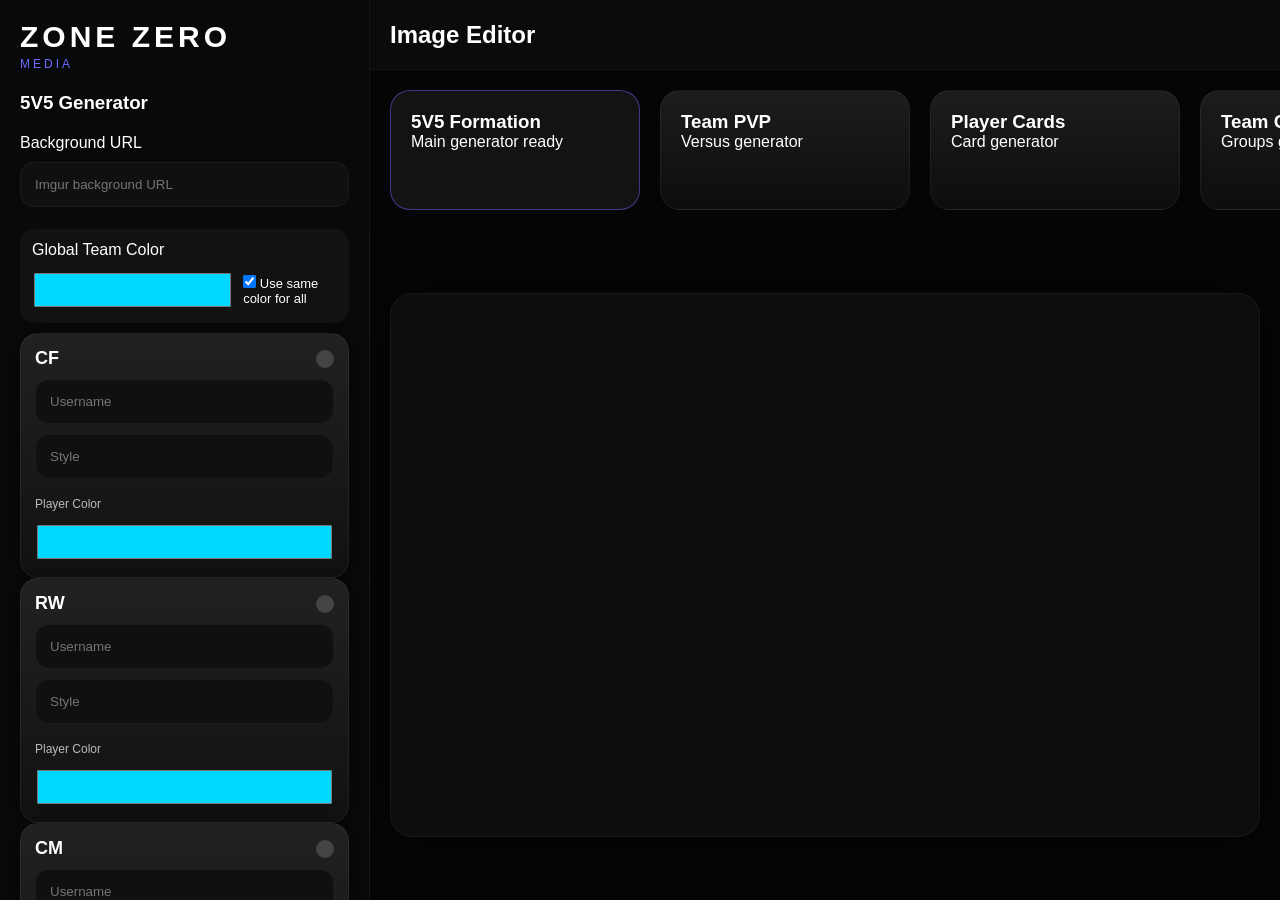
<file: index.html>
<!DOCTYPE html>
<html lang="en">
<head>
<meta charset="UTF-8">
<meta name="viewport" content="width=device-width, initial-scale=1.0">
<title>Zone Zero Media</title>

<link rel="stylesheet" href="css/main.css">
<link rel="stylesheet" href="css/mobile.css">

<style>

.color-label{
font-size:12px;
opacity:.7;
margin-top:8px;
display:block;
}

.global-color-box{
margin-top:12px;
padding:12px;
border-radius:14px;
background:rgba(255,255,255,.04);
}

.global-color-top{
display:flex;
align-items:center;
gap:10px;
margin-top:10px;
}

.global-color-top label{
font-size:13px;
}

input[type="color"]{
width:100%;
height:42px;
border:none;
border-radius:12px;
background:none;
padding:0;
cursor:pointer;
}

</style>

</head>
<body>

<div class="app">

<aside class="sidebar" id="sidebar">

<div class="logo">
<h1>ZONE ZERO</h1>
<span>MEDIA</span>
</div>

<button class="toggle-close" onclick="toggleSidebar()">✕</button>

<div class="section">

<h3>5V5 Generator</h3>

<label>Background URL</label>
<input id="stadium" placeholder="Imgur background URL">

<div class="global-color-box">

<label>Global Team Color</label>

<div class="global-color-top">

<input
type="color"
id="globalColor"
value="#00d9ff"
>

<label>
<input
type="checkbox"
id="useGlobalColor"
checked
>
Use same color for all
</label>

</div>

</div>

<div id="players"></div>

</div>

<div class="actions">
<button onclick="saveLocal()">Save Local</button>
<button onclick="downloadTXT()">Save TXT</button>
<button onclick="loadTXT()">Load TXT</button>
<button onclick="downloadImage()">Save Photo</button>
<button onclick="reloadAvatars()">Reload Avatars</button>
</div>

</aside>

<main class="main">

<div class="topbar">
<button class="mobile-open" onclick="toggleSidebar()">☰</button>
<h2>Image Editor</h2>
</div>

<section class="cards">

<div class="card active">
<h3>5V5 Formation</h3>
<p>Main generator ready</p>
</div>

<a
href="pvp.html"
style="
text-decoration:none;
color:inherit;
display:block;
"
>

<div class="card">
<h3>Team PVP</h3>
<p>Versus generator</p>
</div>

</a>

<a
href="card.html"
style="
text-decoration:none;
color:inherit;
display:block;
"
>

<div class="card">
<h3>Player Cards</h3>
<p>Card generator</p>
</div>

</a>

<a
href="groups.html"
style="
text-decoration:none;
color:inherit;
display:block;
"
>

<div class="card">
<h3>Team Groups</h3>
<p>Groups generator</p>
</div>

</a>

<div class="card disabled">
<h3>Profile Creator</h3>
<p>Coming soon</p>
</div>

<div class="card disabled">
<h3>Overlay Maker</h3>
<p>Coming soon</p>
</div>

</section>

<section class="editor">
<canvas id="canvas" width="1600" height="1000"></canvas>
</section>

</main>

</div>

<input type="file" id="txtLoader" hidden accept=".txt,.json">

<script src="js/app.js"></script>

</body>
</html>
</file>
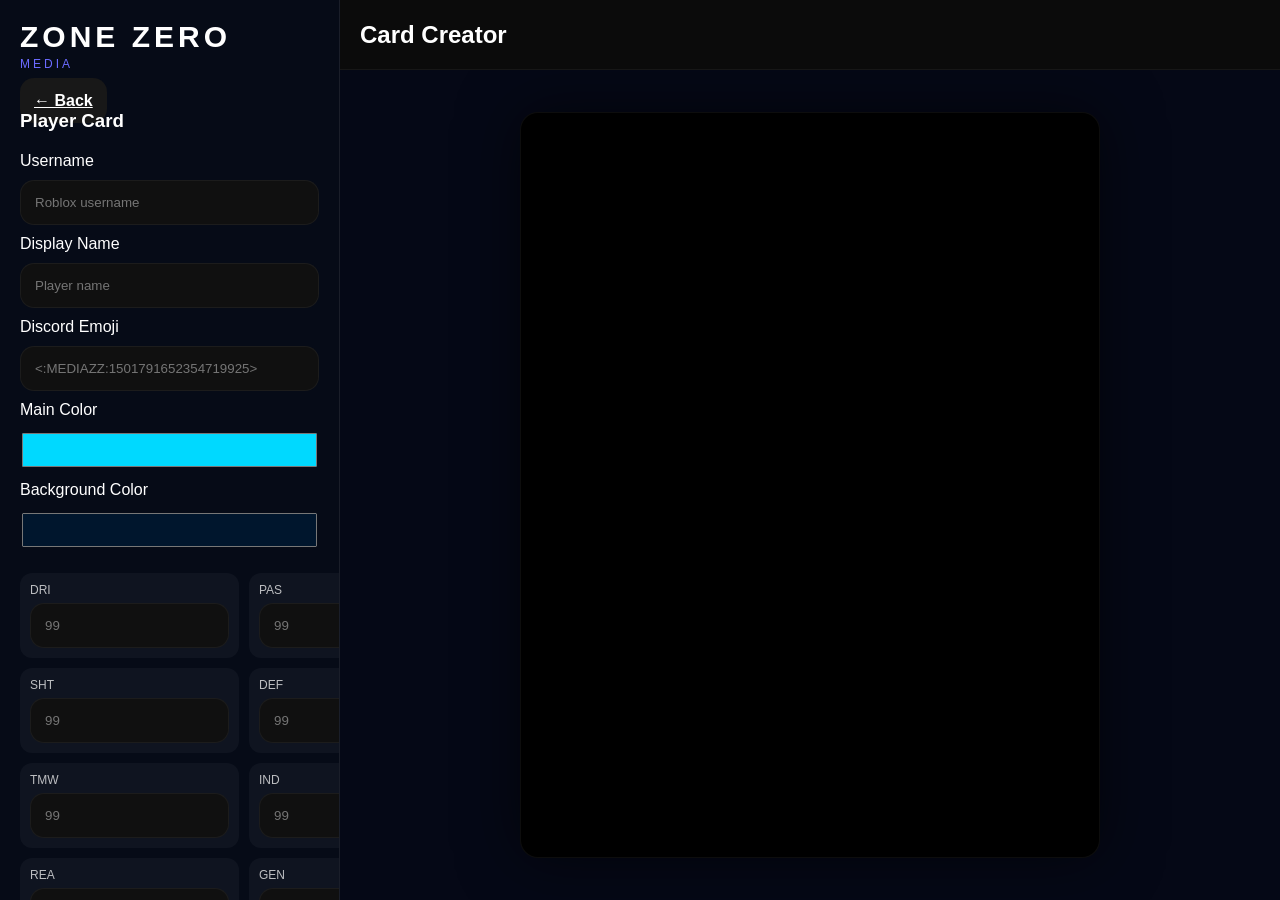
<file: card.html>
<!-- card.html -->
<!DOCTYPE html>
<html lang="en">
<head>
<meta charset="UTF-8">
<meta name="viewport" content="width=device-width, initial-scale=1.0">
<title>Zone Zero Media - Card Creator</title>

<link rel="stylesheet" href="css/main.css">
<link rel="stylesheet" href="css/mobile.css">

<style>
  * { box-sizing: border-box; }
  body { margin: 0; background: #050816; }
  .app { min-height: 100vh; display: flex; }

  .sidebar{
    position: fixed;
    left: 0;
    top: 0;
    width: 340px;
    height: 100vh;
    overflow-y: auto;
    background: rgba(7, 12, 24, .98);
    border-right: 1px solid rgba(255,255,255,.08);
    z-index: 20;
    transform: translateX(0);
    transition: transform .25s ease;
  }

  .main{
    margin-left: 340px;
    min-height: 100vh;
    width: calc(100% - 340px);
  }

  .editor{
    display: flex;
    align-items: center;
    justify-content: center;
    padding: 20px;
    min-height: calc(100vh - 70px);
  }

  #canvas{
    width: min(580px, 100%);
    height: auto;
    aspect-ratio: 580 / 746;
    background: #000;
    border-radius: 18px;
    display: block;
  }

  .card-grid{
    display: grid;
    gap: 10px;
  }

  .stats-grid{
    display: grid;
    grid-template-columns: 1fr 1fr;
    gap: 10px;
    margin-top: 12px;
  }

  .stats-grid div{
    background: rgba(255,255,255,.04);
    padding: 10px;
    border-radius: 12px;
  }

  .stats-grid label{
    font-size: 12px;
    opacity: .72;
    display: block;
    margin-bottom: 6px;
  }

  input[type="color"]{
    width: 100%;
    height: 42px;
    border: none;
    border-radius: 12px;
    background: none;
    padding: 0;
    cursor: pointer;
  }

  @media (max-width: 900px){
    .sidebar{
      transform: translateX(-100%);
      width: min(340px, 88vw);
    }
    .main{
      margin-left: 0;
      width: 100%;
    }
    .sidebar.open{
      transform: translateX(0);
    }
  }
</style>
</head>
<body>

<div class="app">

<aside class="sidebar" id="sidebar">
  <div class="logo">
    <h1>ZONE ZERO</h1>
    <span>MEDIA</span>
  </div>

  <button class="toggle-close" onclick="toggleSidebar()">✕</button>

  <a href="index.html" class="back-btn">← Back</a>

  <div class="section">
    <h3>Player Card</h3>

    <div class="card-grid">
      <label>Username</label>
      <input id="card_username" placeholder="Roblox username">

      <label>Display Name</label>
      <input id="card_name" placeholder="Player name">

      <label>Discord Emoji</label>
      <input id="card_badge" placeholder="<:MEDIAZZ:1501791652354719925>">

      <label>Main Color</label>
      <input type="color" id="card_color" value="#00d9ff">

      <label>Background Color</label>
      <input type="color" id="card_bg_color" value="#00162d">
    </div>
     <!-- index.html: añade este botón/carta en la sección de cards -->

    <div class="stats-grid">
      <div><label>DRI</label><input id="dribbling" placeholder="99"></div>
      <div><label>PAS</label><input id="passing" placeholder="99"></div>
      <div><label>SHT</label><input id="shooting" placeholder="99"></div>
      <div><label>DEF</label><input id="defense" placeholder="99"></div>
      <div><label>TMW</label><input id="teamwork" placeholder="99"></div>
      <div><label>IND</label><input id="individual" placeholder="99"></div>
      <div><label>REA</label><input id="reaction" placeholder="99"></div>
      <div><label>GEN</label><input id="general" placeholder="99"></div>
    </div>
  </div>

  <div class="actions">
    <button onclick="saveLocalCard()">Save Local</button>
    <button onclick="downloadTXTCard()">Save TXT</button>
    <button onclick="loadTXTCard()">Load TXT</button>
    <button onclick="reloadAvatars()">Reload Avatar</button>
    <button onclick="downloadImage()">Save Photo</button>
  </div>
</aside>

<main class="main">
  <div class="topbar">
    <button class="mobile-open" onclick="toggleSidebar()">☰</button>
    <h2>Card Creator</h2>
  </div>

  <section class="editor">
    <canvas id="canvas" width="580" height="746"></canvas>
  </section>
</main>

</div>

<input type="file" id="txtLoader" hidden accept=".txt,.json">
<script src="js/card.js"></script>
</body>
</html>
</file>
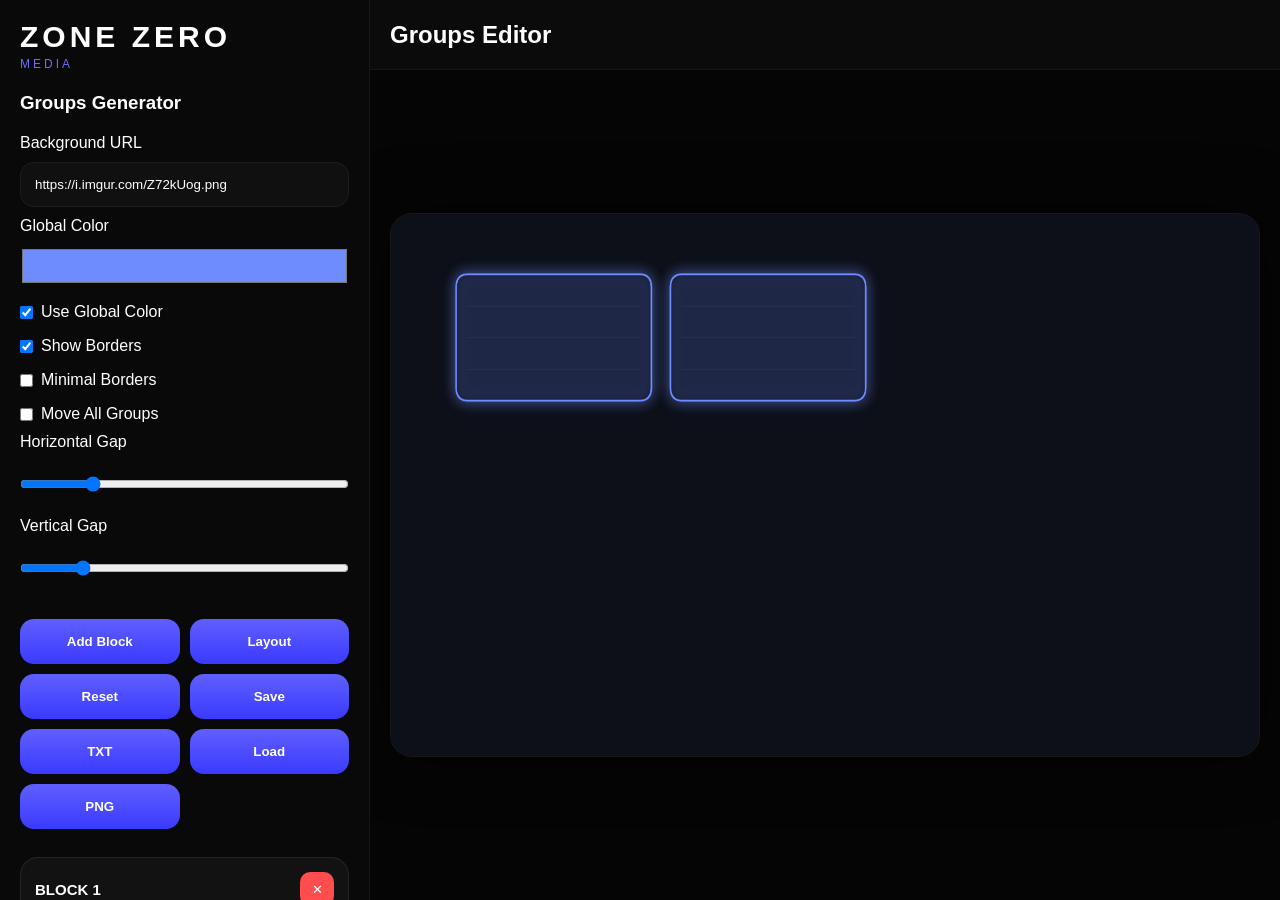
<file: groups.html>
<!DOCTYPE html>
<html lang="en">
<head>

<meta charset="UTF-8">

<meta
name="viewport"
content="width=device-width, initial-scale=1.0"
>

<title>Groups Generator</title>

<link rel="stylesheet" href="css/main.css">
<link rel="stylesheet" href="css/mobile.css">

<style>

.group-box{
padding:14px;
border-radius:18px;
background:rgba(255,255,255,.04);
margin-bottom:18px;
display:flex;
flex-direction:column;
gap:10px;
border:1px solid rgba(255,255,255,.08);
}

.group-top{
display:flex;
align-items:center;
justify-content:space-between;
}

.group-title{
font-size:15px;
font-weight:bold;
}

.group-remove{
width:34px;
height:34px;
border:none;
border-radius:10px;
background:#ff4d4d;
color:white;
cursor:pointer;
}

.team-item{
display:grid;
grid-template-columns:1fr 1fr;
gap:8px;
}

.check-line{
display:flex;
align-items:center;
gap:8px;
margin-top:6px;
}

.check-line input{
width:auto;
}

</style>

</head>
<body>

<div class="app">

<aside
class="sidebar"
id="sidebar"
>

<div class="logo">

<h1>ZONE ZERO</h1>

<span>MEDIA</span>

</div>

<button
class="toggle-close"
onclick="toggleSidebar()"
>
✕
</button>

<div class="section">

<h3>Groups Generator</h3>

<label>Background URL</label>

<input
id="bgUrl"
placeholder="Imgur URL"
value="https://i.imgur.com/Z72kUog.png"
>

<label>Global Color</label>

<input
type="color"
id="globalColor"
value="#6f8cff"
>

<label class="check-line">

<input
type="checkbox"
id="useGlobalColor"
checked
>

<span>
Use Global Color
</span>

</label>

<label class="check-line">

<input
type="checkbox"
id="showBorders"
checked
>

<span>
Show Borders
</span>

</label>

<label class="check-line">

<input
type="checkbox"
id="minimalBorders"
>

<span>
Minimal Borders
</span>

</label>

<label class="check-line">

<input
type="checkbox"
id="moveAll"
>

<span>
Move All Groups
</span>

</label>

<label>Horizontal Gap</label>

<input
type="range"
id="gapX"
min="0"
max="200"
value="35"
>

<label>Vertical Gap</label>

<input
type="range"
id="gapY"
min="0"
max="200"
value="28"
>

<div
class="actions"
style="margin-top:18px;"
>

<button onclick="addGroup()">
Add Block
</button>

<button onclick="toggleLayoutMode()">
Layout
</button>

<button onclick="resetLayout()">
Reset
</button>

<button onclick="saveLocal()">
Save
</button>

<button onclick="saveTXT()">
TXT
</button>

<button onclick="loadTXT()">
Load
</button>

<button onclick="downloadImage()">
PNG
</button>

</div>

<div
id="groupsContainer"
style="margin-top:18px;"
></div>

</div>

</aside>

<main class="main">

<div class="topbar">

<button
class="mobile-open"
onclick="toggleSidebar()"
>
☰
</button>

<h2>
Groups Editor
</h2>

</div>

<section class="editor">

<canvas
id="canvas"
></canvas>

</section>

</main>

</div>

<input
type="file"
id="txtLoader"
hidden
accept=".txt,.json"
>

<script src="js/groups.js"></script>

</body>
</html>
</file>
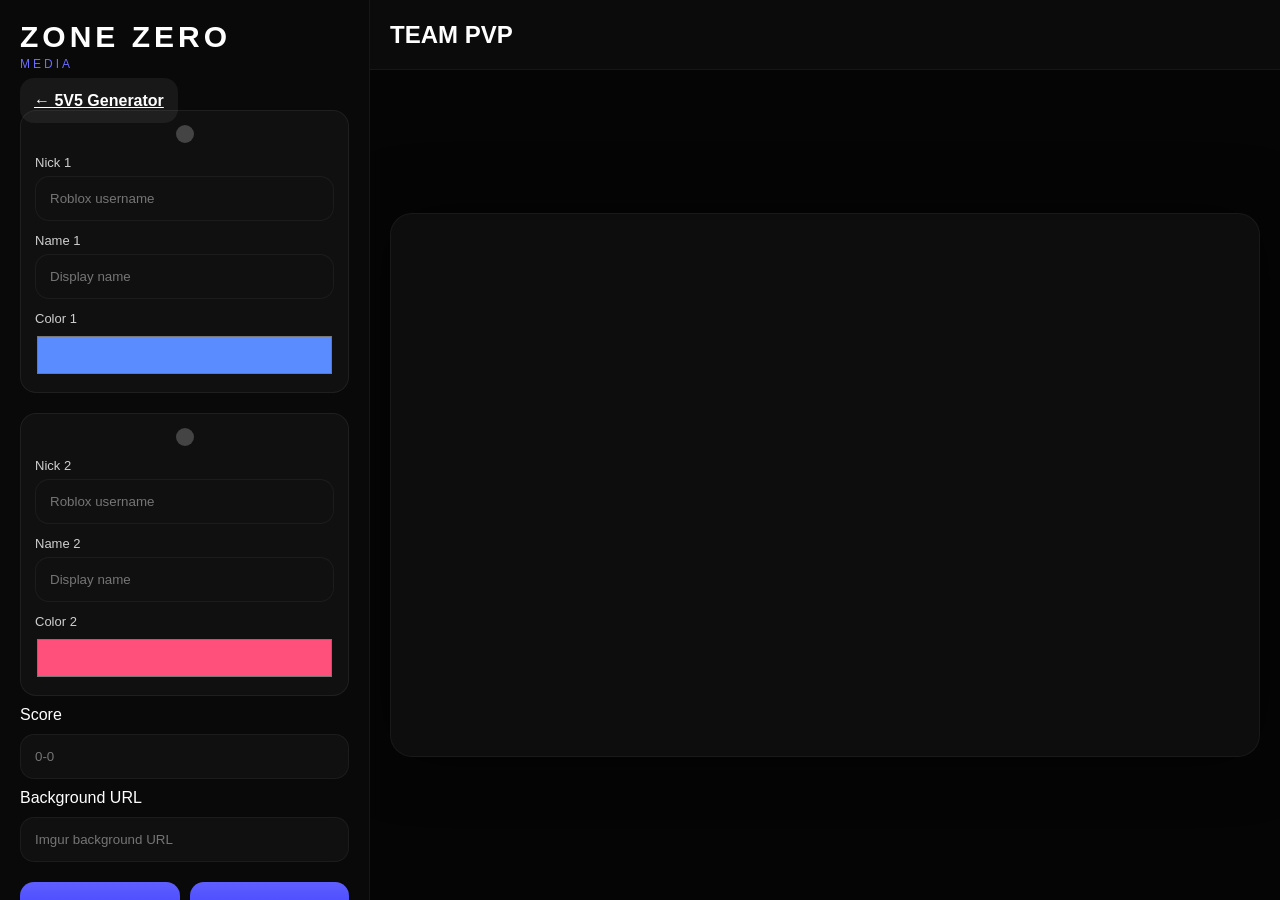
<file: pvp.html>
<!-- team-pvp.html -->
<!DOCTYPE html>
<html lang="en">
<head>
<meta charset="UTF-8">
<meta name="viewport" content="width=device-width, initial-scale=1.0">
<title>Zone Zero Media - Team PVP</title>

<link rel="stylesheet" href="css/main.css">
<link rel="stylesheet" href="css/mobile.css">
<link rel="stylesheet" href="css/pvp.css">
</head>
<body>

<div class="app">

<aside class="sidebar" id="sidebar">

<div class="logo">
<h1>ZONE ZERO</h1>
<span>MEDIA</span>
</div>

<button class="toggle-close" onclick="toggleSidebar()">✕</button>

<a href="index.html" class="back-btn">← 5V5 Generator</a>

<div class="section">

<div class="pvp-grid">

<div class="pvp-player">

<div class="avatar-status" id="left_status">
<span class="status idle"></span>
</div>

<label>Nick 1</label>
<input id="leftNick" placeholder="Roblox username">

<label>Name 1</label>
<input id="leftName" placeholder="Display name">

<label>Color 1</label>
<input type="color" id="color1" value="#5b8cff">

</div>

<div class="pvp-player">

<div class="avatar-status" id="right_status">
<span class="status idle"></span>
</div>

<label>Nick 2</label>
<input id="rightNick" placeholder="Roblox username">

<label>Name 2</label>
<input id="rightName" placeholder="Display name">

<label>Color 2</label>
<input type="color" id="color2" value="#ff4f7a">

</div>

</div>

<label>Score</label>
<input id="score" placeholder="0-0">
    
<label>Background URL</label>
<input id="background" placeholder="Imgur background URL">
</div>

<div class="actions">
<button onclick="saveLocalPVP()">Save Local</button>
<button onclick="downloadTXTPVP()">Save TXT</button>
<button onclick="loadTXTPVP()">Load TXT</button>
<button onclick="reloadAvatars()">Reload Avatars</button>
<button onclick="downloadImage()">Save Photo</button>
</div>

</aside>

<main class="main">

<div class="topbar">
<button class="mobile-open" onclick="toggleSidebar()">☰</button>
<h2>TEAM PVP</h2>
</div>

<section class="editor">
<canvas id="canvas" width="1152" height="648"></canvas>
</section>

</main>

</div>

<input type="file" id="txtLoader" hidden accept=".txt,.json">

<script src="js/pvp.js"></script>

</body>
</html>
</file>
<file: css/main.css>
*{
margin:0;
padding:0;
box-sizing:border-box;
font-family:Arial,sans-serif;
}

body{
background:#050505;
color:white;
overflow:hidden;
}
/* AÑADE A main.css */

.color-label{
font-size:12px;
opacity:.7;
margin-top:6px;
display:block;
}

input[type="color"]{
width:100%;
height:42px;
border:none;
border-radius:10px;
background:none;
padding:0;
cursor:pointer;
}

.hidden{
display:none;
}

.pvp-panel{
margin-top:20px;
display:flex;
flex-direction:column;
gap:14px;
}

.pvp-title{
font-size:18px;
font-weight:700;
letter-spacing:2px;
opacity:.9;
}

.pvp-grid{
display:grid;
grid-template-columns:1fr 1fr;
gap:14px;
}

.pvp-side{
display:flex;
flex-direction:column;
gap:10px;
padding:14px;
border-radius:14px;
background:rgba(255,255,255,.04);
border:1px solid rgba(255,255,255,.08);
}

.pvp-side input[type="color"]{
height:48px;
padding:4px;
cursor:pointer;
background:none;
border:none;
}

.card{
cursor:pointer;
}

.card.active{
border:1px solid rgba(255,255,255,.25);
background:rgba(255,255,255,.06);
}

.app{
display:flex;
height:100vh;
}

.sidebar{
width:370px;
background:rgba(10,10,10,.95);
backdrop-filter:blur(18px);
border-right:1px solid rgba(255,255,255,.05);
padding:20px;
overflow-y:auto;
position:relative;
transition:.25s;
z-index:999;
}

.logo{
margin-bottom:20px;
}

.logo h1{
font-size:30px;
letter-spacing:4px;
font-weight:900;
}

.logo span{
font-size:12px;
letter-spacing:3px;
color:#6b6bff;
}

.toggle-close{
display:none;
position:absolute;
right:20px;
top:20px;
width:40px;
height:40px;
border:none;
border-radius:12px;
background:#181818;
color:white;
cursor:pointer;
}

.back-btn{
width:100%;
padding:14px;
border:none;
border-radius:14px;
background:#181818;
color:white;
cursor:pointer;
margin-bottom:20px;
font-weight:bold;
}

.section{
display:flex;
flex-direction:column;
gap:10px;
}

.section h3{
margin-bottom:10px;
}

.player-box{
background:linear-gradient(
180deg,
rgba(35,35,35,.95),
rgba(18,18,18,.95)
);

border:1px solid rgba(255,255,255,.06);

border-radius:18px;
padding:14px;
display:flex;
flex-direction:column;
gap:10px;
box-shadow:0 0 20px rgba(0,0,0,.4);
}

.player-header{
display:flex;
justify-content:space-between;
align-items:center;
}

.player-header h4{
font-size:18px;
}

input{
padding:14px;
border:none;
outline:none;
border-radius:14px;
background:#101010;
color:white;
border:1px solid rgba(255,255,255,.05);
transition:.2s;
}

input:focus{
border-color:#6060ff;
box-shadow:0 0 18px rgba(96,96,255,.2);
}

.avatar-status{
display:flex;
align-items:center;
justify-content:center;
}

.status{
width:18px;
height:18px;
border-radius:50%;
display:flex;
align-items:center;
justify-content:center;
font-size:11px;
font-weight:bold;
}

.loading{
border:2px solid rgba(255,255,255,.15);
border-top:2px solid #7272ff;
animation:spin 1s linear infinite;
}

.success{
background:#33d16a;
}

.error{
background:#ff5050;
}

.idle{
background:#444;
}

@keyframes spin{
100%{
transform:rotate(360deg);
}
}

.actions{
margin-top:20px;
display:grid;
grid-template-columns:1fr 1fr;
gap:10px;
}

.actions button{
padding:15px;
border:none;
border-radius:14px;
background:linear-gradient(180deg,#5f5fff,#3a3aff);
color:white;
font-weight:bold;
cursor:pointer;
}

.main{
flex:1;
display:flex;
flex-direction:column;
overflow:hidden;
}

.topbar{
height:70px;
display:flex;
align-items:center;
gap:15px;
padding:0 20px;
border-bottom:1px solid rgba(255,255,255,.05);
background:#0b0b0b;
}

.mobile-open{
display:none;
width:42px;
height:42px;
border:none;
border-radius:12px;
background:#181818;
color:white;
cursor:pointer;
}

.cards{
display:flex;
gap:20px;
padding:20px;
overflow-x:auto;
}

.card{
min-width:250px;
height:120px;
padding:20px;
border-radius:20px;
background:linear-gradient(
180deg,
rgba(30,30,30,.95),
rgba(14,14,14,.95)
);
border:1px solid rgba(255,255,255,.05);
}

.card.active{
border:1px solid rgba(98,98,255,.5);
}

.card.disabled{
opacity:.5;
}

.editor{
flex:1;
display:flex;
justify-content:center;
align-items:center;
padding:20px;
overflow:auto;
}

canvas{
width:min(100%,1200px);
aspect-ratio:16/10;
background:#0d0d0d;
border-radius:22px;
border:1px solid rgba(255,255,255,.05);
box-shadow:0 0 60px rgba(0,0,0,.55);
}
</file>
<file: css/mobile.css>
@media(max-width:900px){

.sidebar{
position:fixed;
left:-100%;
top:0;
height:100%;
}

.sidebar.open{
left:0;
box-shadow:0 0 40px rgba(0,0,0,.6);
}

.mobile-open{
display:block;
}

.toggle-close{
display:block;
}

}
</file>
<file: css/pvp.css>
/* css/pvp.css */

.pvp-grid{
display:grid;
grid-template-columns:1fr;
gap:20px;
}

.pvp-player{
padding:14px;
border-radius:16px;
background:rgba(255,255,255,.03);
border:1px solid rgba(255,255,255,.06);
}

.pvp-player label{
display:block;
margin-top:12px;
margin-bottom:6px;
font-size:13px;
opacity:.8;
}

.pvp-player input{
width:100%;
}

input[type="color"]{
height:46px;
padding:0;
border:none;
background:none;
}
</file>
